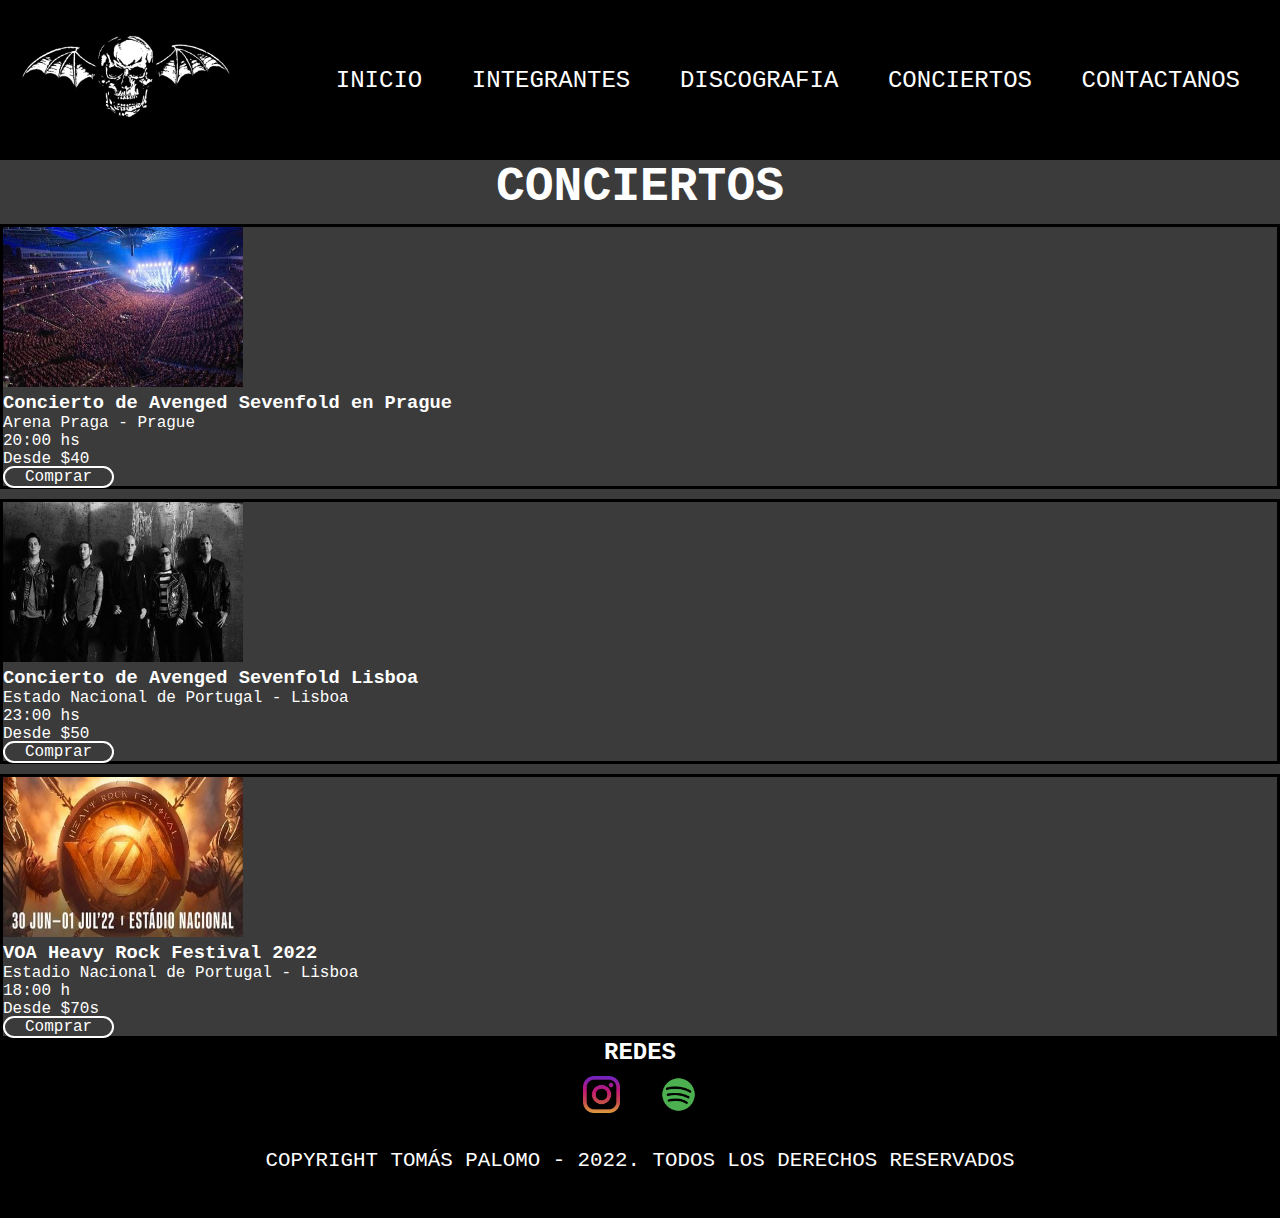
<file: paginas/conciertos.html>
<!DOCTYPE html>
<html lang="en">
<head>
    <!-- metas -->
    <meta charset="UTF-8">
    <meta http-equiv="X-UA-Compatible" content="IE=edge">
    <meta name="viewport" content="width=device-width, initial-scale=1.0">
    <meta name="description" content="Mi primer proyecto">
    <meta name="keywords" content="html, css, pagina">
    <meta name="author" content="Tomás Palomo">
    <meta name="robots" content="index">
    <!-- fin metas -->

    <!-- CSS -->
    <link rel="stylesheet" href="../css/style.css">
    <!-- fin CSS -->
    
    <!-- fonts -->
    <link rel="preconnect" href="https://fonts.googleapis.com">
    <link rel="preconnect" href="https://fonts.gstatic.com" crossorigin>
    <link href="https://fonts.googleapis.com/css2?family=Grape+Nuts&family=Ms+Madi&display=swap" rel="stylesheet">
    <!-- fin fonts -->
    
    <title>Avenged Sevenfold</title>
</head>
<body>
    <header class="header">
        
        <!-- Logo y navegacion -->
        
        <div class="logo">
            <a href="../index.html"><img src="../img/logo.png" alt="Logo de Avenged Sevenfold"></a>
        </div>
            <nav>
                <ul class="enlaces">
                    <li><a href="../index.html">INICIO</a></li>
                    <li><a href="integrantes.html">INTEGRANTES</a></li>
                    <li><a href="discografia.html">DISCOGRAFIA</a></li>
                    <li><a href="conciertos.html">CONCIERTOS</a></li>
                    <li><a href="contactanos.html">CONTACTANOS</a></li>
                </ul>
            </nav>
        
    </header>
    <main class="principal">
        <h1 class="titulo">CONCIERTOS</h1>
        <!-- section -->
        <section>
            <article class="concierto1">
                <div>
                    <img class="imagenConcierto1" src="../img/concierto1.jpg" alt="Concierto en Prague">
                </div>
                <div>
                    <h3 class="conciertoPrague" >Concierto de Avenged Sevenfold en Prague</h3>
                </div>
                <div>
                    <p class="ubicacion1">Arena Praga - Prague</p>
                </div>
                <div>
                    <p class="horario1">20:00 hs</p>
                </div>
                <p class="precio1">Desde $40</p>
                <div>
                    <a class="botonDeCompra1" href="">Comprar</a>
                </div>
            </article>
        </section>
        <section>
            <article class="concierto2">
                <div>
                    <img class="imagenConcierto2" src="../img/concierto2.jpg" alt="Concierto en Lisboa">
                </div>
                <div>
                    <h3 class="conciertoLisboa">Concierto de Avenged Sevenfold Lisboa</h3>
                </div>
                <div>
                    <p class="ubicacion2">Estado Nacional de Portugal - Lisboa</p>
                </div>
                <div>
                    <p class="horario2">23:00 hs</p>
                </div>
                <p class="precio2">Desde $50</p>
                <div>
                    <a class="botonDeCompra2" href="">Comprar</a>
                </div>
            </article>
        </section>
        <section>
            <article class="concierto3">
                <div>
                    <img class="imagenConcierto3" src="../img/concierto3.jpg" alt="Concierto en Lisboa">
                </div>
                <div>
                    <h3 class="conciertoVoa">VOA Heavy Rock Festival 2022</h3>
                </div>
                <div>
                    <p class="ubicacion3">Estadio Nacional de Portugal - Lisboa</p>
                </div>
                <div>
                    <p class="horario3">18:00 h</p>
                </div>
                <p class="precio3">Desde $70s</p>
                <div>
                    <a class="botonDeCompra3" href="">Comprar</a>
                </div>
            </article>
        </section>
        <!-- fin section -->
    </main>
    <!-- footer -->
    <!-- footer -->
    <footer>
        <!-- redes -->
            <div class="contenedorFooter">
                <h2 class="redes"">REDES</h2>
            </div>
            <div class="redesSociales">
                <i><img class="instagram" src="../img/redesicon1.png" alt="Instagram"></i>
                <i><img class="spotify" src="../img/redesicon2.png" alt="Spotify"></i>
            </div>
            <div class="contenedorDerechos">
                <p class="derechos">COPYRIGHT TOMÁS PALOMO - 2022. TODOS LOS DERECHOS RESERVADOS</p>
            </div>
        <!-- fin redes -->
        </footer>
        <!-- fin footer -->
</html>
</file>
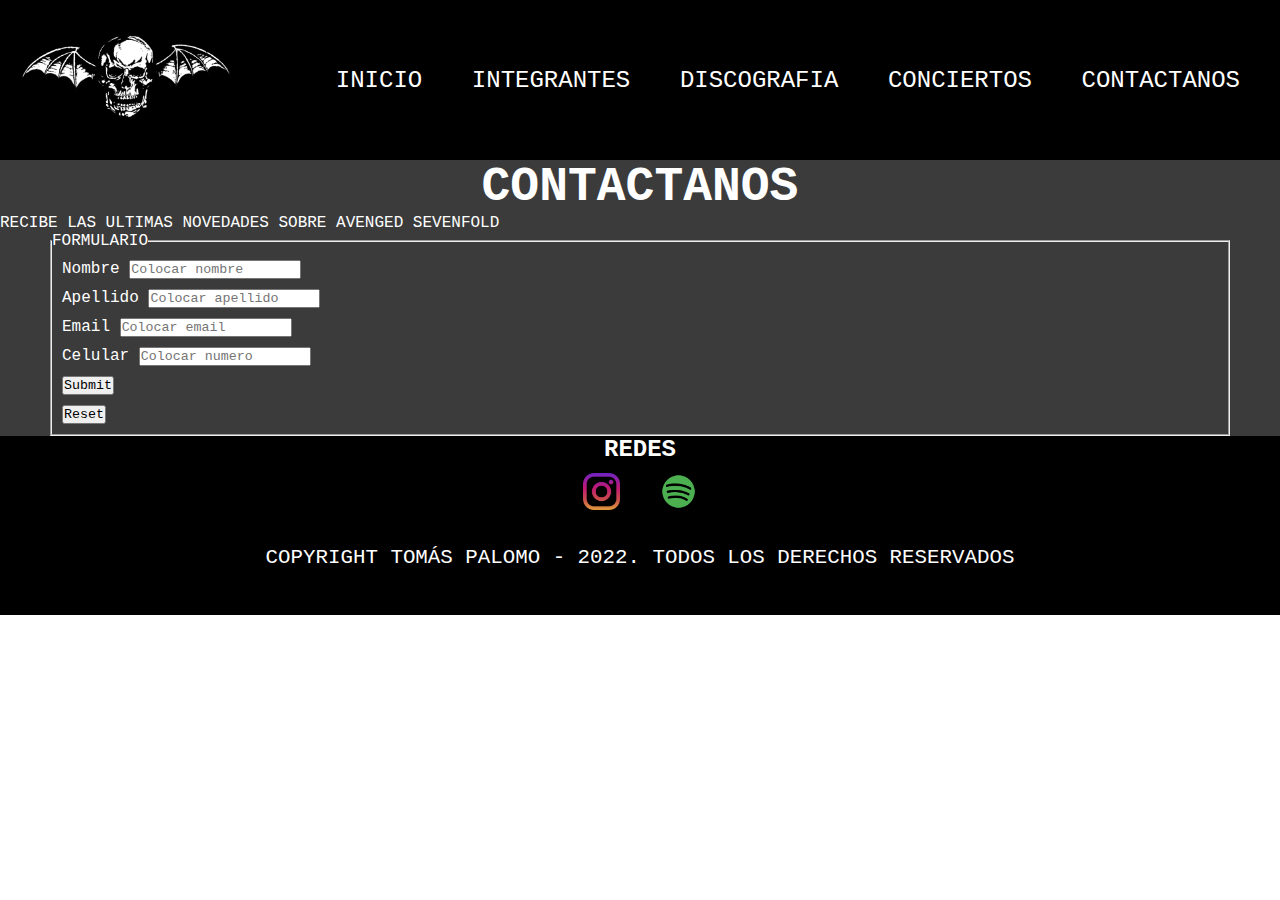
<file: paginas/contactanos.html>
<!DOCTYPE html>
<html lang="en">
<head>
    <!-- metas -->
    <meta charset="UTF-8">
    <meta http-equiv="X-UA-Compatible" content="IE=edge">
    <meta name="viewport" content="width=device-width, initial-scale=1.0">
    <meta name="description" content="Mi primer proyecto">
    <meta name="keywords" content="html, css, pagina">
    <meta name="author" content="Tomás Palomo">
    <meta name="robots" content="index">
    <!-- fin metas -->

    <!-- CSS -->
    <link rel="stylesheet" href="../css/style.css">
    <!-- fin CSS -->
    
    <!-- fonts -->
    <link rel="preconnect" href="https://fonts.googleapis.com">
    <link rel="preconnect" href="https://fonts.gstatic.com" crossorigin>
    <link href="https://fonts.googleapis.com/css2?family=Grape+Nuts&family=Ms+Madi&display=swap" rel="stylesheet">
    <!-- fin fonts -->
    
    <title>Avenged Sevenfold</title>
</head>
<body>
    <header class="header">
        
        <!-- Logo y navegacion -->
        
        <div class="logo">
            <a href="../index.html"><img src="../img/logo.png" alt="Logo de Avenged Sevenfold"></a>
        </div>
            <nav>
                <ul class="enlaces">
                    <li><a href="../index.html">INICIO</a></li>
                    <li><a href="integrantes.html">INTEGRANTES</a></li>
                    <li><a href="discografia.html">DISCOGRAFIA</a></li>
                    <li><a href="conciertos.html">CONCIERTOS</a></li>
                    <li><a href="contactanos.html">CONTACTANOS</a></li>
                </ul>
            </nav>
        
    </header>
    <main class="principal">
        <h1 class="titulo">CONTACTANOS</h1>
        <P class="novedades">RECIBE LAS ULTIMAS NOVEDADES SOBRE AVENGED SEVENFOLD</P>
        <form action="" method="">
            <fieldset class="contorno">
                <legend>
                    FORMULARIO
                </legend>
                <div class="nombre">
                    <label for="nombre">Nombre</label>
                    <input type="text" id="nombre" name="nombre" placeholder="Colocar nombre" required maxlength="10">
                </div>
                <div class="apellido">
                    <label for="apellido">Apellido</label>
                    <input type="text" id="apellido" name="apellido" placeholder="Colocar apellido" required maxlength="10">
                </div>
                <div class="email">
                    <label for="email">Email</label>
                    <input type="email" id="email" name="email" placeholder="Colocar email" required maxlength="20">
                </div>
                <div class="celular">
                    <label for="celular">Celular</label>
                    <input type="tel" id="celular" name="celular" placeholder="Colocar numero">
                </div>
                <div class="enviar">
                    <label for="enviar"></label>
                    <input type="submit" id="enviar" name="enviar">
                </div>
                <div class="borrar">
                    <label for="borrar"></label>
                    <input type="reset" id="borrar" name="borrar">
                </div>
            </fieldset>
        </form>
    </main>
    <!-- footer -->
    <footer>
        <!-- redes -->
            <div class="contenedorFooter">
                <h2 class="redes"">REDES</h2>
            </div>
            <div class="redesSociales">
                <i><img class="instagram" src="../img/redesicon1.png" alt="Instagram"></i>
                <i><img class="spotify" src="../img/redesicon2.png" alt="Spotify"></i>
            </div>
            <div class="contenedorDerechos">
                <p class="derechos">COPYRIGHT TOMÁS PALOMO - 2022. TODOS LOS DERECHOS RESERVADOS</p>
            </div>
        <!-- fin redes -->
        </footer>
        <!-- fin footer -->
</body>
</html>
</file>
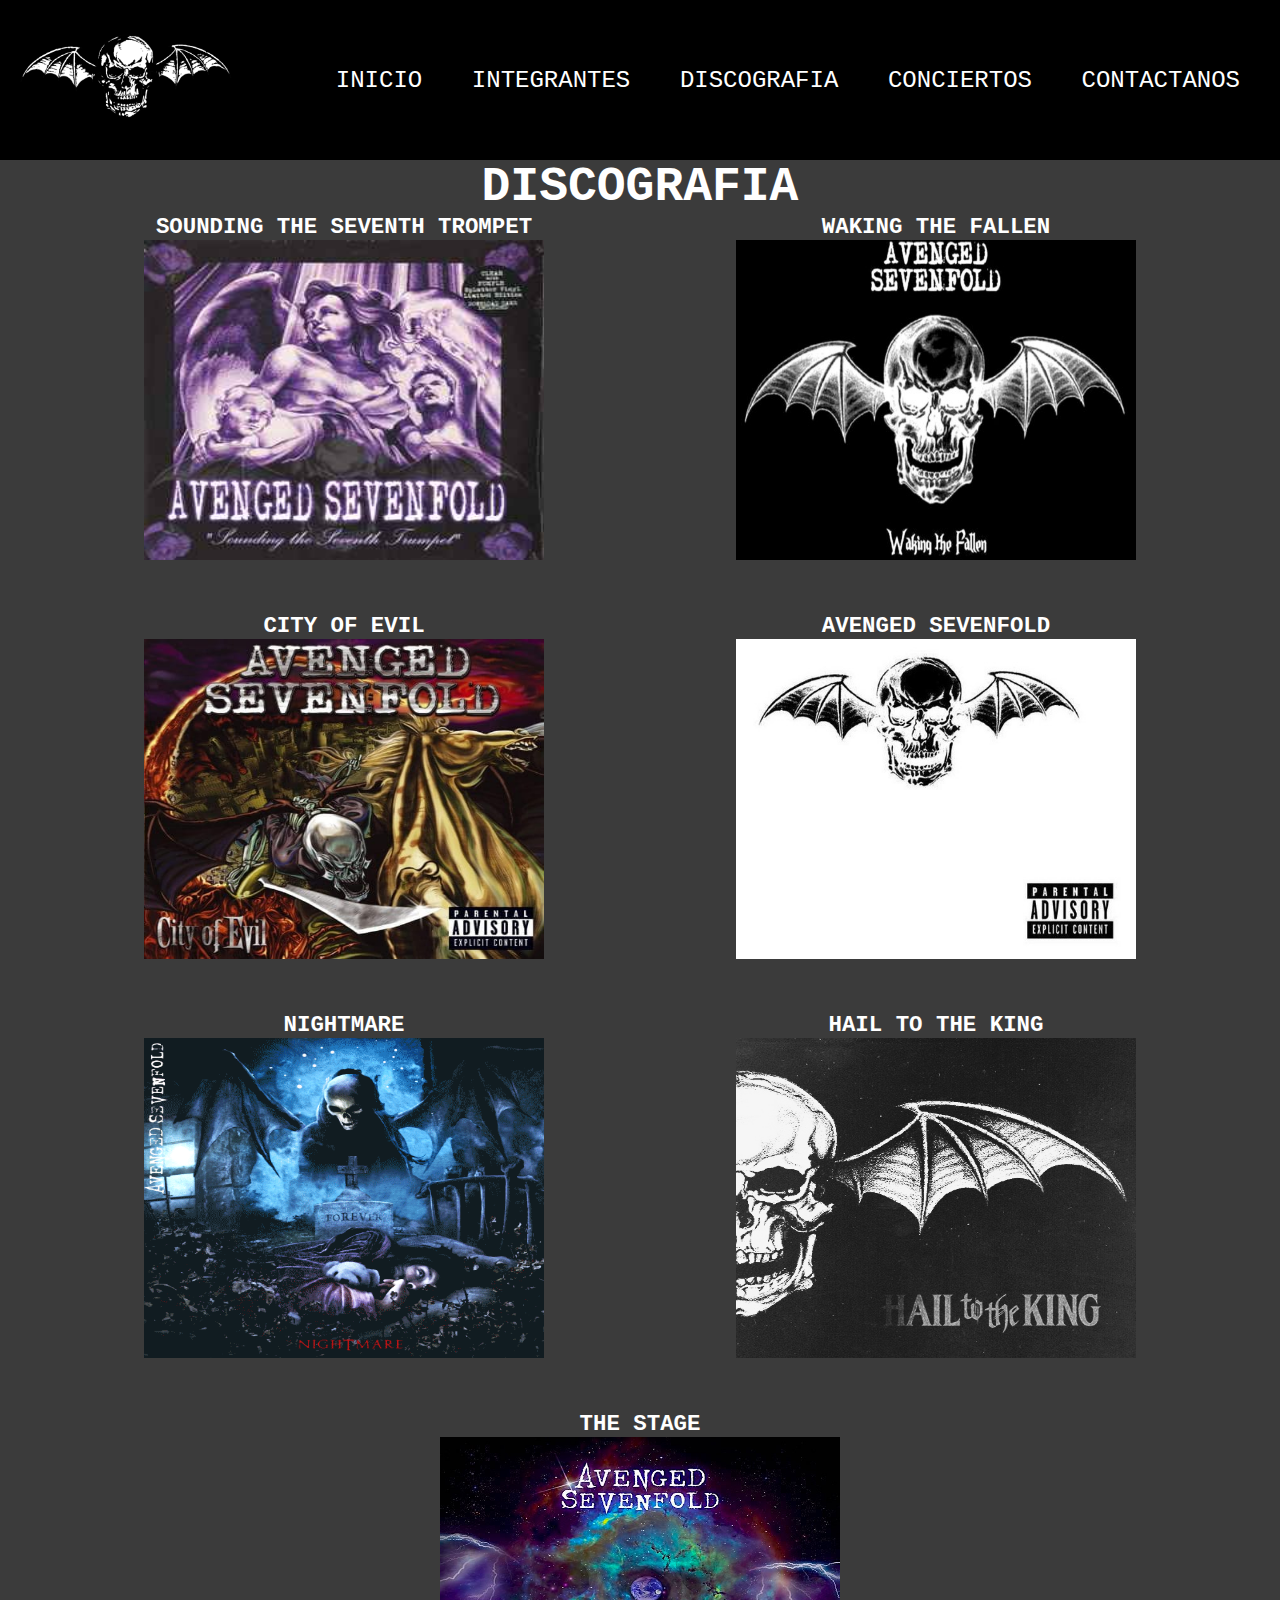
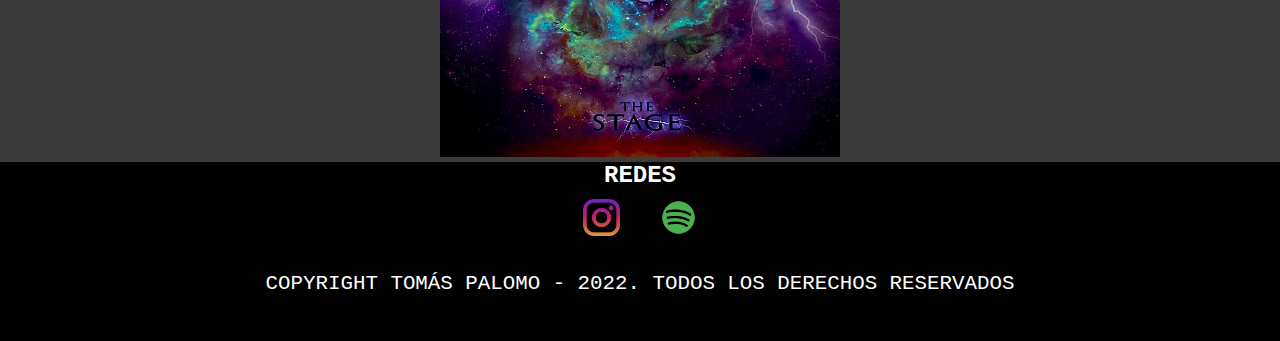
<file: paginas/discografia.html>
<!DOCTYPE html>
<html lang="en">
<head>
    <!-- metas -->
    <meta charset="UTF-8">
    <meta http-equiv="X-UA-Compatible" content="IE=edge">
    <meta name="viewport" content="width=device-width, initial-scale=1.0">
    <meta name="description" content="Mi primer proyecto">
    <meta name="keywords" content="html, css, pagina">
    <meta name="author" content="Tomás Palomo">
    <meta name="robots" content="index">
    <!-- fin metas -->

    <!-- CSS -->
    <link rel="stylesheet" href="../css/style.css">
    <!-- fin CSS -->
    
    <!-- fonts -->
    <link rel="preconnect" href="https://fonts.googleapis.com">
    <link rel="preconnect" href="https://fonts.gstatic.com" crossorigin>
    <link href="https://fonts.googleapis.com/css2?family=Grape+Nuts&family=Ms+Madi&display=swap" rel="stylesheet">
    <!-- fin fonts -->
    
    <title>Avenged Sevenfold</title>
</head>
<body>
    <header class="header">
        
        <!-- Logo y navegacion -->
        
        <div class="logo">
            <a href="../index.html"><img src="../img/logo.png" alt="Logo de Avenged Sevenfold"></a>
        </div>
            <nav>
                <ul class="enlaces">
                    <li><a href="../index.html">INICIO</a></li>
                    <li><a href="integrantes.html">INTEGRANTES</a></li>
                    <li><a href="discografia.html">DISCOGRAFIA</a></li>
                    <li><a href="conciertos.html">CONCIERTOS</a></li>
                    <li><a href="contactanos.html">CONTACTANOS</a></li>
                </ul>
            </nav>
        
    </header>
    <main class="principal">
        <h1 class="titulo">DISCOGRAFIA</h1>
        <!-- section -->
        <div class="contenedor3">
        <section>
            <article>
                <h3 class="tituloAlbum1">SOUNDING THE SEVENTH TROMPET</h3>
                <img class="imagen1" src="../img/primeralbum.jpg" alt="Primer album">
            </article>
        </section>
        <section>
            <article>
                <h3 class="tituloAlbum2">WAKING THE FALLEN</h3>
                <img class="imagen2" src="../img/segundoalbum.jpg" alt="Segundo album">
            </article>
        </section>
        <section>
            <article>
                <h3 class="tituloAlbum3">CITY OF EVIL</h3>
                <img class="imagen3" src="../img/terceralbum.jpg" alt="Tercer album">
            </article>
        </section>
        <section>
            <article>
                <h3 class="tituloAlbum4">AVENGED SEVENFOLD</h3>
                <img class="imagen4" src="../img/cuartoalbum.jpg" alt="Cuarto album">
            </article>
        </section>
        <section>
            <article>
                <h3 class="tituloAlbum5">NIGHTMARE</h3>
                <img class="imagen5" src="../img/quintoalbum.jpg" alt="Quinto album">
            </article>
        </section>
        <section>
            <article>
                <h3 class="tituloAlbum6">HAIL TO THE KING</h3>
                <img class="imagen6" src="../img/sextoalbum.jpg" alt="Sexto album">
            </article>
        </section>
        <section>
            <article>
                <h3 class="tituloAlbum7">THE STAGE</h3>
                <img class="imagen7" src="../img/septimoalbum.jpg" alt="Septimo album">
            </article>
        </section>
        </div>
        <!-- fin section -->
    </main>

    <!-- footer -->
    <footer>
        <!-- footer -->
        <footer>
            <!-- redes -->
                <div class="contenedorFooter">
                    <h2 class="redes"">REDES</h2>
                </div>
                <div class="redesSociales">
                    <i><img class="instagram" src="../img/redesicon1.png" alt="Instagram"></i>
                    <i><img class="spotify" src="../img/redesicon2.png" alt="Spotify"></i>
                </div>
                <div class="contenedorDerechos">
                    <p class="derechos">COPYRIGHT TOMÁS PALOMO - 2022. TODOS LOS DERECHOS RESERVADOS</p>
                </div>
            <!-- fin redes -->
            </footer>
        <!-- fin footer -->
</body>
</html>
</file>
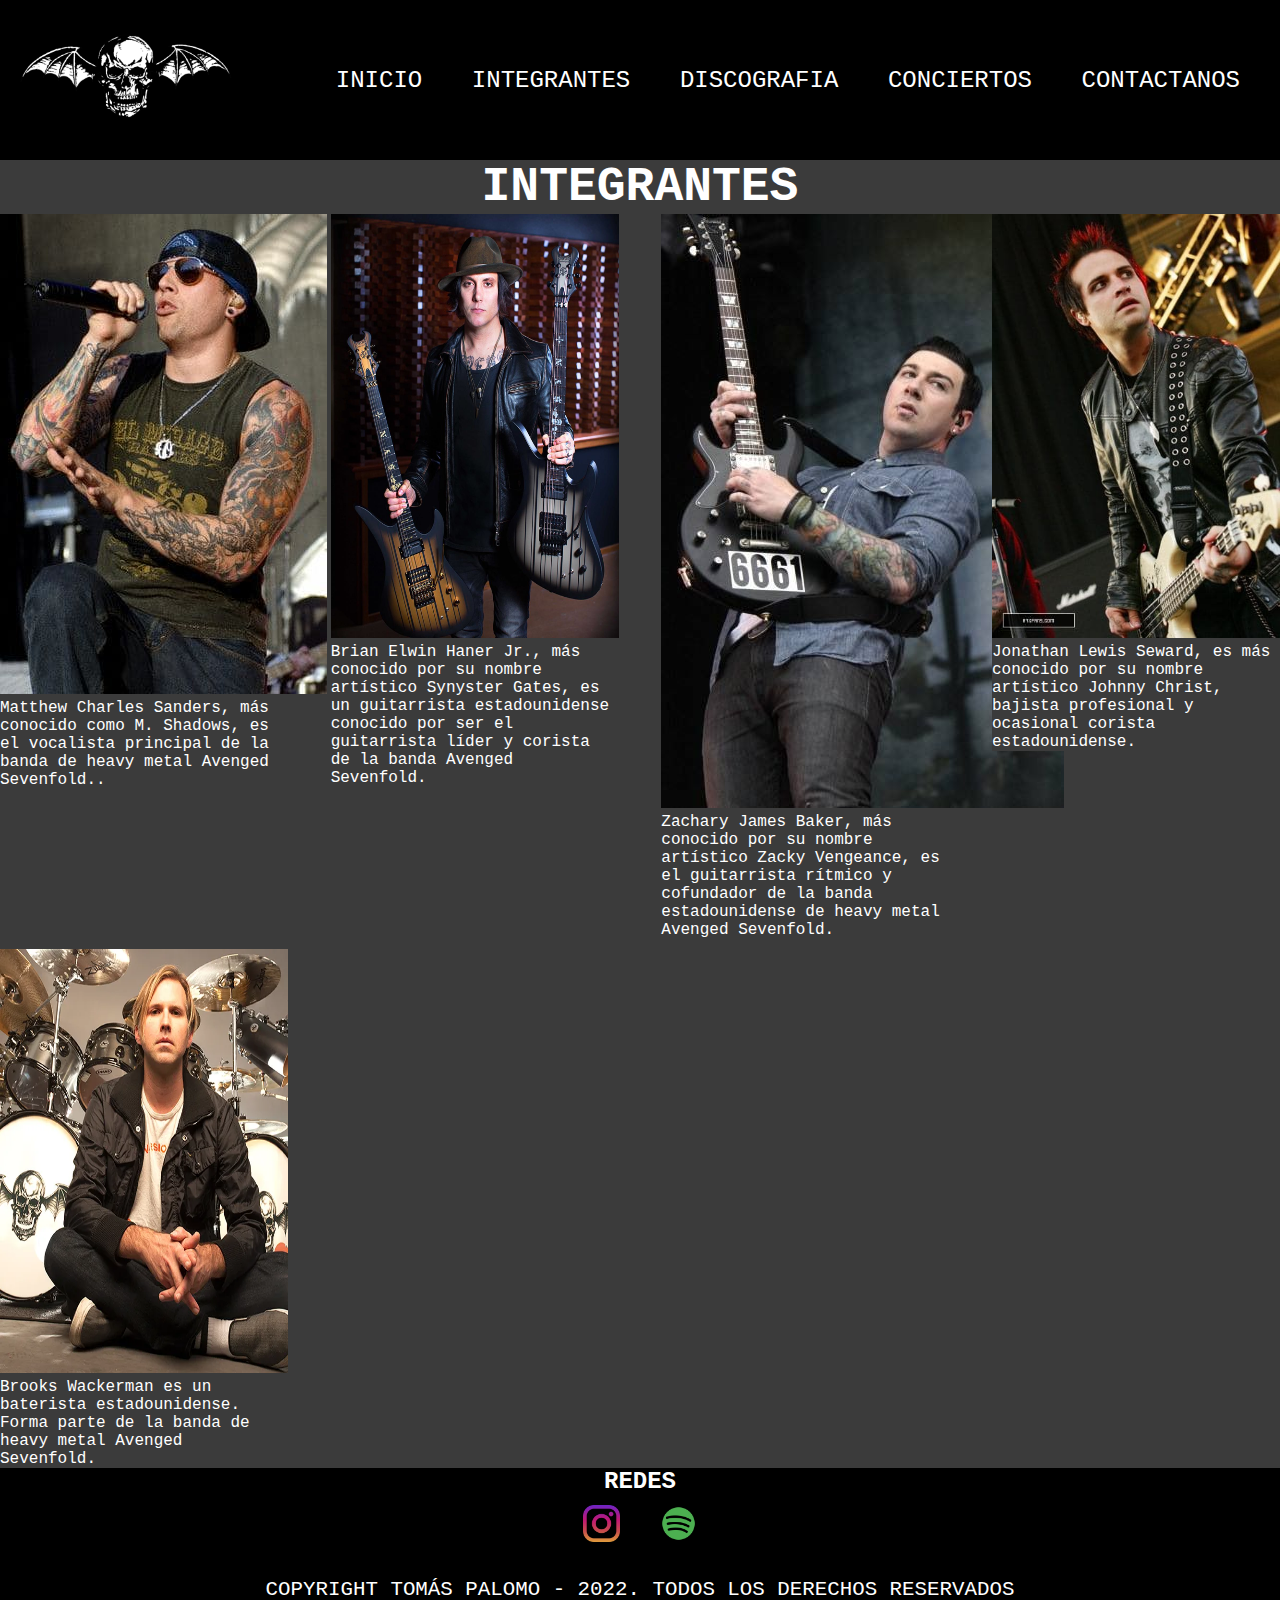
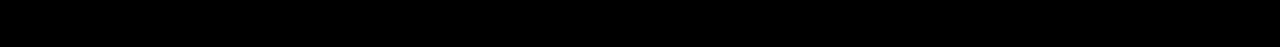
<file: paginas/integrantes.html>
<!DOCTYPE html>
<html lang="en">
<head>
    <!-- metas -->
    <meta charset="UTF-8">
    <meta http-equiv="X-UA-Compatible" content="IE=edge">
    <meta name="viewport" content="width=device-width, initial-scale=1.0">
    <meta name="description" content="Mi primer proyecto">
    <meta name="keywords" content="html, css, pagina">
    <meta name="author" content="Tomás Palomo">
    <meta name="robots" content="index">
    <!-- fin metas -->

    <!-- Bootstrap -->
    <link href="https://cdn.jsdelivr.net/npm/bootstrap@5.2.0-beta1/dist/css/bootstrap.min.css" rel="stylesheet" integrity="sha384-0evHe/X+R7YkIZDRvuzKMRqM+OrBnVFBL6DOitfPri4tjfHxaWutUpFmBp4vmVor" crossorigin="anonymous">
    
    <!-- CSS -->
    <link rel="stylesheet" href="../css/style.css">
    <!-- fin CSS -->
    
    <!-- fonts -->
    <link rel="preconnect" href="https://fonts.googleapis.com">
    <link rel="preconnect" href="https://fonts.gstatic.com" crossorigin>
    <link href="https://fonts.googleapis.com/css2?family=Grape+Nuts&family=Ms+Madi&display=swap" rel="stylesheet">
    <!-- fin fonts -->
    
    <title>Avenged Sevenfold</title>
</head>
<body>
    <header class="header">
        
        <!-- Logo y navegacion -->
        
        <div class="logo">
            <a href="../index.html"><img src="../img/logo.png" alt="Logo de Avenged Sevenfold"></a>
        </div>
            <nav>
                <ul class="enlaces">
                    <li><a href="../index.html">INICIO</a></li>
                    <li><a href="integrantes.html">INTEGRANTES</a></li>
                    <li><a href="discografia.html">DISCOGRAFIA</a></li>
                    <li><a href="conciertos.html">CONCIERTOS</a></li>
                    <li><a href="contactanos.html">CONTACTANOS</a></li>
                </ul>
            </nav>
    
    </header>
    <main class="principal">
        <h1 class="titulo">INTEGRANTES</h1>
        <!-- section -->
        <div class="contenedor2">
            <section>
                <article class="container">
                    <div class="card" style="width: 18rem;">
                        <img  src="../img/vocalista.jpg" class="cardImg1" alt="vocalista">
                        <div class="card-body">
                            <p class="cardText">Matthew Charles Sanders, más conocido como M. Shadows, es el vocalista principal de la banda de heavy metal Avenged Sevenfold..</p>
                        </div>
                        </div>
                </article>
            </section>
            <section>
                <article class="guitarristaPrincipalArticle">
                    <div class="card" style="width: 18rem;">
                        <img src="../img/guitarrista.jpg" class="cardImg2" alt="Guitarrista principal">
                        <div class="card-body">
                            <p class="cardText">Brian Elwin Haner Jr., más conocido por su nombre artístico Synyster Gates, es un guitarrista estadounidense conocido por ser el guitarrista líder y corista de la banda Avenged Sevenfold.</p>
                        </div>
                        </div>
                </article>
            </section>
            <section>
                <article class="guitarristaSecundarioArticle">
                    <div class="container">
                    <div class="card" style="width: 18rem;">
                        <img src="../img/guitarrista2.jpg" class="cardImgimg3" alt="Guitarrista Secundario">
                        <div class="card-body">
                            <p class="cardText">Zachary James Baker, más conocido por su nombre artístico Zacky Vengeance, es el guitarrista rítmico y cofundador de la banda estadounidense de heavy metal Avenged Sevenfold.</p>
                        </div>
                        </div>
                    </div>    
                </article>
            </section>
            <section>
                <article class="bajistaArticle">
                    <div class="card" style="width: 18rem;">
                        <img src="../img/bajista.jpg" class="cardImg4" alt="Bajista">
                        <div class="card-body">
                            <p class="cardText">Jonathan Lewis Seward, es más conocido por su nombre artístico Johnny Christ, bajista profesional y ocasional corista estadounidense.</p>
                        </div>
                        </div>
                </article>
            </section>
            <section>
                <article class="bateristaArticle">
                    <div class="card" style="width: 18rem;">
                        <img src="../img/baterista.jpg" class="cardImg5" alt="Baterista">
                        <div class="card-body">
                            <p class="cardText">Brooks Wackerman es un baterista estadounidense. Forma parte de la banda de heavy metal Avenged Sevenfold.</p>
                        </div>
                        </div>
                </article>
            </section>
        </div>
        <!-- fin section -->
    </main>

    <!-- footer -->
    <!-- footer -->
    <footer>
        <!-- redes -->
            <div class="contenedorFooter">
                <h2 class="redes"">REDES</h2>
            </div>
            <div class="redesSociales">
                <i><img class="instagram" src="../img/redesicon1.png" alt="Instagram"></i>
                <i><img class="spotify" src="../img/redesicon2.png" alt="Spotify"></i>
            </div>
            <div class="contenedorDerechos">
                <p class="derechos">COPYRIGHT TOMÁS PALOMO - 2022. TODOS LOS DERECHOS RESERVADOS</p>
            </div>
        <!-- fin redes -->
        </footer>
        <!-- fin footer -->
</body>
</html>
</file>
<file: css/style.css>
* {
    box-sizing: border-box;
    padding: 0;
    margin: 0;
    font-family: 'Roboto Mono', 'Courier New', Courier, monospace;
}

/* Logo */

.header {
    background-color: black;
    display: flex;
    justify-content: flex-end;
    align-items: center;
    height: 7.9rem;
    padding: 0 20px;
}

.logo :hover {
    transform: scale(1.1);
    -webkit-transform: scale(1.1);
    -moz-transform: scale(1.1);
    -ms-transform: scale(1.1);
    -o-transform: scale(1.1);
    transition: 1s;
    -webkit-transition: 1s;
    -moz-transition: 1s;
    -ms-transition: 1s;
    -o-transition: 1s;
}

.header .logo {
    margin-right: auto;
}
.header .logo img {
    height: 6rem;
    width: auto;
}
/* Fin logo */

/* Barra de navegacion */
.header {
    height: 10rem;
}

.header .enlaces li {
    display: inline-block;
    padding: 0 20px;
}

.header .enlaces a {
    font-size: 1.5rem;
    color: white;
    text-decoration: none;
}
/* Fin barra de navegacion */

.principal {
    background-color: rgb(59, 59, 59);
}

.titulo {
    font-size: 3rem;
    text-align: center;
    color: white;
}

/* Contenedor grid*/

.contenedor {
    display: grid;
    grid-template-columns: repeat(2, 1fr);
    grid-template-rows: 1fr;
}

/* Fin contenedor grid */

/* Primer section */

.section {
    justify-self: center;
}
.sectionArticleVideo {
    width: 45vw;
    height: 102%;
    margin-left: 5rem;
}

/* Fin primer section */

/* Segundo section */

.carousel {
    margin-left: 4rem;
}
.col-12-sm {
    text-align: center;
    color: white;
    font-size: 1.2rem;
    font-family: 'Roboto Mono', 'Courier New', Courier, monospace;
}
.d-block {
    width: 70rem;
    height: 34.4rem;
}

/* Fin segundo section */

/* Footer */
.redes {
    background-color: black;
    color: white;
    text-align: center;
    margin: auto;
}

.redesSociales {
    display: flex;
    justify-content: center;
    background-color: black;
}

.redesSociales i{
    font-size: 2rem;
    padding: 10px 20px;
    height: 9.2vh;
}

.redesSociales i :hover {
    transform: rotate(360deg);
    transition: 1.5s;
    -webkit-transition: 1.5s;
    -moz-transition: 1.5s;
    -ms-transition: 1.5s;
    -o-transition: 1.5s;
    -webkit-transform: rotate(360deg);
    -moz-transform: rotate(360deg);
    -ms-transform: rotate(360deg);
    -o-transform: rotate(360deg);
}

.instagram {
    width: 2.3rem;
}

.spotify {
    width: 2.3rem;
}


.derechos {
    background-color: black;
    color: white;
    text-align: center;
    font-size: 1.3rem;
    height: 4.3rem;
}
/* Fin footer */

/* Integrantes */

.contenedor2 {
    display: grid;
    grid-template-columns: repeat(5, 1fr);
    justify-content: space-between;
    gap: 10px;
}

.contenedor2 {
    display: flex;
    flex-wrap: wrap;
}

/* Imagenes integrantes */
.cardimg1 {
    width: 100%;
    height: 22.4rem;
}

.cardImg2 {
    width: 100%;
    height: 26.5rem;
}

.cardImg3 {
    width: 100%;
    height: 22.8rem;
}

.cardImg4 {
    width: 100%;
    height: 26.5rem;
}

.cardImg5 {
    width: 100%;
    height: 26.5rem;
}

.card {
    background-color: rgb(59, 59, 59);
    border: 0px rgb(0, 0, 0) solid;
}

.cardText {
    color: white;
    font-family: 'Roboto Mono', 'Courier New', Courier, monospace;
}
/* Fin imagenes de instegrantes */


/* Discografia */


/* Titulos de discos */

.contenedor3 {
    display: grid;
    grid-template-columns: repeat(4, 1fr);
    grid-template-rows: repeat(3, 1fr);
    grid-column-gap: 6%;
    grid-gap: 3rem;
    justify-content: space-evenly;
}

.contenedor3 {
    display: flex;
    flex-wrap: wrap;
}

.tituloAlbum1 {
    color: white;
    margin: 0px 10px;
    font-size: 1.4rem;
    text-align: center;
}

.tituloAlbum2 {
    color: white;
    margin: 0px 10px;
    font-size: 1.4rem;
    text-align: center;
}

.tituloAlbum3 {
    color: white;
    margin: 0px 10px;
    font-size: 1.4rem;
    text-align: center;
}

.tituloAlbum4 {
    color: white;
    margin: 0px 10px;
    font-size: 1.4rem;
    text-align: center;
}

.tituloAlbum5 {
    color: white;
    margin: 0px 10px;
    font-size: 1.4rem;
    text-align: center;
}

.tituloAlbum6 {
    color: white;
    margin: 0px 10px;
    font-size: 1.4rem;
    text-align: center;
}

.tituloAlbum7 {
    color: white;
    margin: 0px 10px;
    font-size: 1.4rem;
    text-align: center;
}

/* Fin titulo de discos */

/* Imagenes de discos */

.imagen1 {
    width: 25rem;
    height: 20rem;
}

.imagen2 {
    width: 25rem;
    height: 20rem;
}

.imagen3 {
    width: 25rem;
    height: 20rem;
}

.imagen4 {
    width: 25rem;
    height: 20rem;
}

.imagen5 {
    width: 25rem;
    height: 20rem;
}

.imagen6 {
    width: 25rem;
    height: 20rem;
}

.imagen7 {
    width: 25rem;
    height: 20rem;
}

/* Fin imagen de discos */
/* Fin discografia */


/* Conciertos */
/* Article Contenedor */

.concierto1 {
    border: 3px solid black;
    margin: 10px 0px;
}

.concierto2 {
    border: 3px solid black;
    margin: 10px 0px;
}

.concierto3 {
    border: 3px solid black;
}

/* Fin article contenedor */

/* Imagen conciertos */

.imagenConcierto1 {
    width: 15rem;
    height: 10rem;
}

.imagenConcierto2 {
    width: 15rem;
    height: 10rem;
}

.imagenConcierto3 {
    width: 15rem;
    height: 10rem;
}

/* Fin imagen conciertos */

/* Estadio informacion */

.conciertoPrague {
    color: white;
}

.conciertoLisboa {
    color: white;
}

.conciertoVoa {
    color: white;
}

/* Estadio informacion */

/* Ubicacion del concierto */
.ubicacion1 {
    color: white;
}

.ubicacion2 {
    color: white;
}

.ubicacion3 {
    color: white;
}

/* Fin ubicacion del concierto */

/* Horario del concierto */
.horario1 {
    color: white;
}

.horario2 {
    color: white;
}

.horario3 {
    color: white;
}

/* Fin horario concierto */

/* Precios */

.precio1 {
    color: white;
}

.precio2 {
    color: white;
}

.precio3 {
    color: white;
}

/* Fin precios */

/* Botones de compra */
.botonDeCompra1 {
    color: white;
    text-decoration: none;
    border-radius: 40px;
    -webkit-border-radius: 40px;
    -moz-border-radius: 40px;
    -ms-border-radius: 40px;
    -o-border-radius: 40px;
    border: 2px solid white;
    padding: 0px 20px;
}


.botonDeCompra2 {
    color: white;
    text-decoration: none;
    border-radius: 40px;
    -webkit-border-radius: 40px;
    -moz-border-radius: 40px;
    -ms-border-radius: 40px;
    -o-border-radius: 40px;
    border: 2px solid white;
    padding: 0px 20px;
}

.botonDeCompra3 {
    color: white;
    text-decoration: none;
    border-radius: 40px;
    -webkit-border-radius: 40px;
    -moz-border-radius: 40px;
    -ms-border-radius: 40px;
    -o-border-radius: 40px;
    border: 2px solid white;
    padding: 0px 20px;
}

/* Fin botones de compra */

/* Contactanos */

.novedades {
    color: white;
}

.contorno {
    color: white;
    margin: 0px 50px;
}

.nombre {
    margin: 10px 10px;
}

.apellido {
    margin: 10px 10px;
}

.email {
    margin: 10px 10px;
}

.celular {
    margin: 10px 10px;
}

.enviar {
    margin: 10px 10px;
}

.borrar {
    margin: 10px 10px;
}

/* Fin contactanos */


/* Medias */

/* Pagina principal - contenedor */

@media screen and (max-width: 1024px){
    .contenedor {
        display: grid;
        grid-template-columns: repeat(1, 1fr);
        grid-template-rows: 1fr;
        grid-column-gap: 0px;
        grid-row-gap: 0px;
    }
    
}
/* video */
@media screen and (max-width: 1024px){
    .sectionArticleVideo {
        width: 70vw;
        height: 102%;
        margin-right: 4.1rem;
        justify-self: center;
    }
}

@media screen and (max-width: 768px){
    .sectionArticleVideo {
        width: 70vw;
        height: 102%;
        margin-left: 9.7rem;
    }
    .titulo {
        margin-left: 5rem;
    }
}
@media screen and (max-width: 1024px){
    .row {
        margin: center;
    }
}
/* Fin video */

/* Fin pagina principal - contenedor */

/* Tercera pagina */

@media screen and (max-width: 1024px){
    .contenedor3 {
        display: grid;
        grid-template-columns: repeat(1, 1fr);
        grid-template-rows: 1fr;
        grid-column-gap: 0px;
        grid-row-gap: 0px;
        justify-items: center;
    }
}

/* Fin tercera pagina */

/* Integrantes */

@media screen and (max-width: 320px){
    .header .logo img {
        height: 6rem;
        width: auto;
        visibility: hidden;
    }
}

/* Footer */
@media screen and (max-width: 768px){
    .derechos {
        text-align: center;
    }
}
/* Footer */

@media screen and (max-width: 480px){
    .sectionArticleVideo {
        width: 100%;
        margin: 0px;
    }
    .carruselArticleImagen1 {
        width: 100%;
        justify-content: center;
        height: 93.5%;
        margin-left: 10rem;
        margin-top: 0.1%;
        margin: 0px;
    }
    .descripcionBandaInfo {
        border: 3px solid rgb(255, 255, 255);
        font-size: 1.2rem;
        color: white;
        width: 100%;
        margin-left: 10rem;
        margin: 0px;
    }
    .titulo {
        margin: 0px 10px;
        font-size: 2.8rem;
    }
}
</file>
